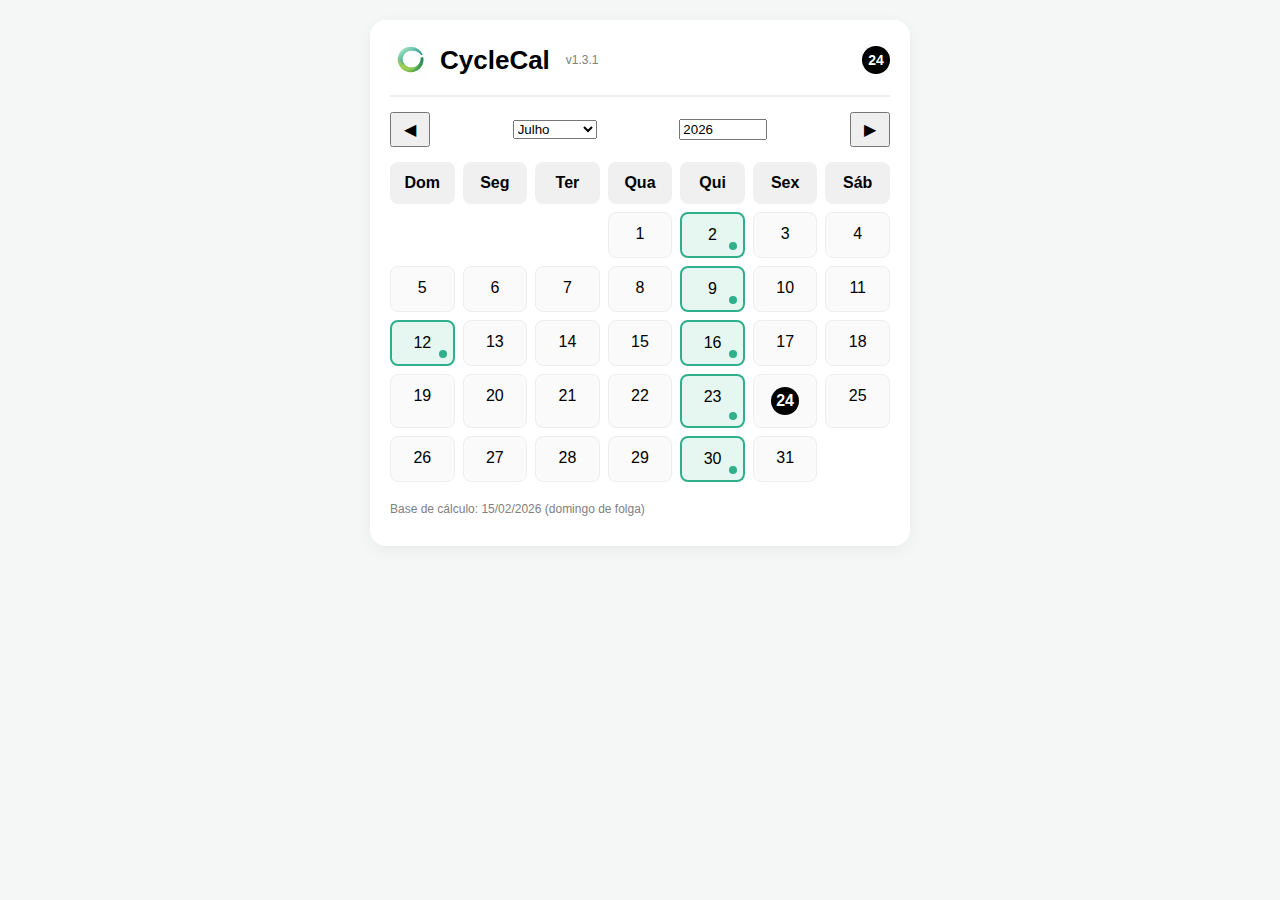
<file: docs/index.html>
<!DOCTYPE html>
<html lang="pt-BR">
<head>
    <meta charset="UTF-8">
    <meta name="viewport" content="width=device-width, initial-scale=1.0">
    <title>CycleCal</title>

    <link rel="manifest" href="manifest.json">
    <meta name="theme-color" content="#2FAF8A">

    <link rel="icon" href="icon-256.png" type="image/png">

    <!-- Versão 1.3.1 -->

    <style>
        body {
            font-family: Arial, sans-serif;
            background: #f5f7f6;
            margin: 0;
            padding: 20px;
        }

        .container {
            max-width: 500px;
            margin: auto;
            background: white;
            padding: 20px;
            border-radius: 16px;
            box-shadow: 0 4px 15px rgba(0,0,0,0.05);
        }

        .header {
            display: flex;
            justify-content: space-between;
            align-items: center;
        }

        .header-left {
            display: flex;
            align-items: center;
            gap: 10px;
        }

        .logo {
            width: 40px;
            height: 40px;
        }

        h1 {
            margin: 0;
            font-size: 26px;
        }

        .version {
            font-size: 12px;
            color: gray;
            margin-left: 6px;
        }

	.btn-hoje {
	    width: 28px;
	    height: 28px;
	    border-radius: 50%;
	    border: none;
	    background: black;
	    color: white;
	    font-weight: bold;
	    font-size: 14px;
	    cursor: pointer;

	    display: flex;
	    align-items: center;
	    justify-content: center;

	    padding: 0;
	    line-height: 1;
	}


        .line {
            margin: 15px 0;
            border-bottom: 2px solid #eee;
        }

        .controls {
            display: flex;
            justify-content: space-between;
            align-items: center;
            margin-bottom: 15px;
        }

        button {
            padding: 6px 12px;
            font-size: 16px;
        }

        .calendar {
            display: grid;
            grid-template-columns: repeat(7, 1fr);
            gap: 8px;
        }

        .day, .header-day {
            text-align: center;
            padding: 12px 0;
            border-radius: 8px;
        }

        .header-day {
            font-weight: bold;
            background: #f0f0f0;
        }

        .day {
            background: #fafafa;
            border: 1px solid #eee;
            position: relative;
        }

        .day.folga {
            background: #e6f7f1;
            border: 2px solid #2FAF8A;
        }

        .day.folga::after {
            content: "";
            width: 8px;
            height: 8px;
            background: #2FAF8A;
            border-radius: 50%;
            position: absolute;
            bottom: 6px;
            right: 6px;
        }

        .day.holiday {
            background: #ffeaea;
            border: 2px solid #c62828;
        }

        .day.cultural {
    	    background: #f3e8ff;
            border: 2px solid #8e44ad;
        }

        .day.today span {
            display: inline-block;
            width: 28px;
            height: 28px;
            line-height: 28px;
            border-radius: 50%;
            background: black;
            color: white;
            font-weight: bold;
        }

        .footer {
            margin-top: 20px;
            font-size: 12px;
            color: gray;
        }

        .footer .holidays {
            margin-top: 10px;
            color: #444;
        }
    </style>
</head>

<body>
<div class="container">

    <div class="header">
        <div class="header-left">
            <img src="icon-256.png" class="logo">
            <h1>CycleCal</h1>
            <span class="version">v1.3.1</span>
        </div>

        <button class="btn-hoje" id="btnHoje" onclick="irParaHoje()"></button>
    </div>

    <div class="line"></div>

    <div class="controls">
        <button onclick="mesAnterior()">◀</button>
        <select id="monthSelect"></select>
        <input type="number" id="yearInput" min="1900" max="2100" style="width:80px;">
        <button onclick="proximoMes()">▶</button>
    </div>

    <div class="calendar" id="calendario"></div>

    <div class="footer">
        Base de cálculo: 15/02/2026 (domingo de folga)
        <div class="holidays" id="listaFeriados"></div>
    </div>

</div>

<script>
let hoje = new Date();
let anoAtual = hoje.getFullYear();
let mesAtual = hoje.getMonth();

const monthNames = [
    "Janeiro","Fevereiro","Março","Abril","Maio","Junho",
    "Julho","Agosto","Setembro","Outubro","Novembro","Dezembro"
];

document.addEventListener("DOMContentLoaded", function () {

    document.getElementById("btnHoje").innerText = hoje.getDate();

    const monthSelect = document.getElementById("monthSelect");

    monthNames.forEach((nome, index) => {
        const option = document.createElement("option");
        option.value = index;
        option.textContent = nome;
        monthSelect.appendChild(option);
    });

    monthSelect.value = mesAtual;
    document.getElementById("yearInput").value = anoAtual;

    monthSelect.addEventListener("change", function() {
        mesAtual = parseInt(this.value);
        gerarCalendario(anoAtual, mesAtual);
    });

    document.getElementById("yearInput")
        .addEventListener("change", function() {
            const novoAno = parseInt(this.value);
            if (!isNaN(novoAno) && novoAno >= 1900 && novoAno <= 2100) {
                anoAtual = novoAno;
                gerarCalendario(anoAtual, mesAtual);
            }
        });
});

function irParaHoje() {
    hoje = new Date();
    anoAtual = hoje.getFullYear();
    mesAtual = hoje.getMonth();
    gerarCalendario(anoAtual, mesAtual);
    document.getElementById("btnHoje").innerText = hoje.getDate();
}

const baseFolgaDomingo = new Date(2026, 1, 15);

/* ===== FERIADOS FIXOS ===== */
/* (mantido exatamente igual ao original) */

const feriadosNacionais = [
    { dia: 1, mes: 0, nome: "Confraternização Universal" },
    { dia: 21, mes: 3, nome: "Tiradentes" },
    { dia: 1, mes: 4, nome: "Dia do Trabalho" },
    { dia: 7, mes: 8, nome: "Independência do Brasil" },
    { dia: 12, mes: 9, nome: "Nossa Senhora Aparecida" },
    { dia: 2, mes: 10, nome: "Finados" },
    { dia: 15, mes: 10, nome: "Proclamação da República" },
    { dia: 20, mes: 10, nome: "Dia da Consciência Negra" },
    { dia: 25, mes: 11, nome: "Natal" }
];

const feriadosCuritiba = [
    { dia: 8, mes: 8, nome: "Nossa Senhora da Luz dos Pinhais" }
];

const feriadosFixos = [...feriadosNacionais, ...feriadosCuritiba];

/* ===== restante do código (inalterado) ===== */

function calcularPascoa(ano) {
    const a = ano % 19;
    const b = Math.floor(ano / 100);
    const c = ano % 100;
    const d = Math.floor(b / 4);
    const e = b % 4;
    const f = Math.floor((b + 8) / 25);
    const g = Math.floor((b - f + 1) / 3);
    const h = (19 * a + b - d - g + 15) % 30;
    const i = Math.floor(c / 4);
    const k = c % 4;
    const l = (32 + 2 * e + 2 * i - h - k) % 7;
    const m = Math.floor((a + 11 * h + 22 * l) / 451);

    const mes = Math.floor((h + l - 7 * m + 114) / 31);
    const dia = ((h + l - 7 * m + 114) % 31) + 1;

    return new Date(ano, mes - 1, dia);
}

function gerarFeriadosMoveis(ano) {
    const pascoa = calcularPascoa(ano);

    const sextaSanta = new Date(pascoa);
    sextaSanta.setDate(pascoa.getDate() - 2);

    const corpusChristi = new Date(pascoa);
    corpusChristi.setDate(pascoa.getDate() + 60);

    return [
        { dia: sextaSanta.getDate(), mes: sextaSanta.getMonth(), nome: "Sexta-feira Santa" },
        { dia: pascoa.getDate(), mes: pascoa.getMonth(), nome: "Páscoa" },
        { dia: corpusChristi.getDate(), mes: corpusChristi.getMonth(), nome: "Corpus Christi" }
    ];
}

function gerarCarnaval(ano) {

    const pascoa = calcularPascoa(ano);

    const eventos = [];

    const offsets = [
        { offset: -51, nome: "Sexta-feira de Carnaval" },
        { offset: -50, nome: "Sábado de Carnaval" },
        { offset: -49, nome: "Domingo de Carnaval" },
        { offset: -48, nome: "Segunda-feira de Carnaval" },
        { offset: -47, nome: "Terça-feira de Carnaval" },
        { offset: -46, nome: "Quarta-feira de Cinzas (até 14h)" }
    ];

    offsets.forEach(item => {
        const data = new Date(pascoa);
        data.setDate(pascoa.getDate() + item.offset);

        eventos.push({
            dia: data.getDate(),
            mes: data.getMonth(),
            nome: item.nome
        });
    });

    return eventos;
}

function ehFeriado(data, lista) {
    return lista.find(f =>
        f.dia === data.getDate() &&
        f.mes === data.getMonth()
    );
}

function listarFeriadosDoMes(ano, mes, lista) {
    const listaDiv = document.getElementById("listaFeriados");
    listaDiv.innerHTML = "";

    const feriadosDoMes = lista
        .filter(f => f.mes === mes)
        .sort((a, b) => a.dia - b.dia);

    feriadosDoMes.forEach(f => {
        const div = document.createElement("div");
        div.innerText =
            `${String(f.dia).padStart(2,'0')}/` +
            `${String(f.mes + 1).padStart(2,'0')} – ${f.nome}`;
        listaDiv.appendChild(div);
    });
}

function ehFolga(data) {
    if (data.getDay() === 4) return true;

    if (data.getDay() === 0) {
        const diff = Math.floor((data - baseFolgaDomingo) / (1000 * 60 * 60 * 24));
        const semanas = Math.floor(diff / 7);
        return semanas % 3 === 0;
    }

    return false;
}

function gerarCalendario(ano, mes) {
    const calendario = document.getElementById("calendario");
    calendario.innerHTML = "";

    document.getElementById("monthSelect").value = mes;
    document.getElementById("yearInput").value = ano;

    const diasSemana = ["Dom","Seg","Ter","Qua","Qui","Sex","Sáb"];

    diasSemana.forEach(d => {
        const el = document.createElement("div");
        el.className = "header-day";
        el.innerText = d;
        calendario.appendChild(el);
    });

    const primeiroDia = new Date(ano, mes, 1);
    const inicio = primeiroDia.getDay();
    const diasNoMes = new Date(ano, mes + 1, 0).getDate();

    const feriadosMoveis = gerarFeriadosMoveis(ano);
    const carnaval = gerarCarnaval(ano);

    const todosFeriados = [...feriadosFixos, ...feriadosMoveis];

    for (let i = 0; i < inicio; i++) {
        calendario.appendChild(document.createElement("div"));
    }

    for (let dia = 1; dia <= diasNoMes; dia++) {
        const data = new Date(ano, mes, dia);
        const el = document.createElement("div");
        el.className = "day";

        const span = document.createElement("span");
        span.innerText = dia;
        el.appendChild(span);

        if (ehFolga(data)) el.classList.add("folga");
        if (ehFeriado(data, todosFeriados)) el.classList.add("holiday");
	if (ehFeriado(data, carnaval)) el.classList.add("cultural");

        if (
            dia === hoje.getDate() &&
            mes === hoje.getMonth() &&
            ano === hoje.getFullYear()
        ) {
            el.classList.add("today");
        }

        calendario.appendChild(el);
    }

    listarFeriadosDoMes(ano, mes, [...todosFeriados, ...carnaval]);
		}

function proximoMes() {
    mesAtual++;
    if (mesAtual > 11) {
        mesAtual = 0;
        anoAtual++;
    }
    gerarCalendario(anoAtual, mesAtual);
}

function mesAnterior() {
    mesAtual--;
    if (mesAtual < 0) {
        mesAtual = 11;
        anoAtual--;
    }
    gerarCalendario(anoAtual, mesAtual);
}

gerarCalendario(anoAtual, mesAtual);

/* ===== KEYBOARD NAVIGATION v1.2.3 ===== */

document.addEventListener("keydown", function(e) {

    if (e.target.tagName === "INPUT") return;

    switch (e.key) {
        case "ArrowLeft":
            mesAnterior();
            break;

        case "ArrowRight":
            proximoMes();
            break;

        case "ArrowUp":
            anoAtual--;
            gerarCalendario(anoAtual, mesAtual);
            break;

        case "ArrowDown":
            anoAtual++;
            gerarCalendario(anoAtual, mesAtual);
            break;
    }

});

/* ===== SWIPE NAVIGATION v1.2.3 ===== */

let touchStartX = 0;
let touchStartY = 0;
let swipeLocked = false;

		const calendarioEl = document.getElementById("calendario");

calendarioEl.addEventListener("touchstart", function(e) {
    const touch = e.changedTouches[0];
    touchStartX = touch.clientX;
    touchStartY = touch.clientY;
}, { passive: true });

calendarioEl.addEventListener("touchend", function(e) {

    if (swipeLocked) return;

    const touch = e.changedTouches[0];

    const deltaX = touch.clientX - touchStartX;
    const deltaY = touch.clientY - touchStartY;

    const threshold = calendarioEl.clientWidth * 0.18;

    // Ignorar se movimento for mais vertical que horizontal
    if (Math.abs(deltaY) > Math.abs(deltaX)) return;

    if (deltaX > threshold) {
	proximoMes();
    } else if (deltaX < -threshold) {
        mesAnterior();
    }

}, { passive: true });


if ("serviceWorker" in navigator) {
    navigator.serviceWorker.register("sw.js");
}

</script>

</body>
</html>
</file>
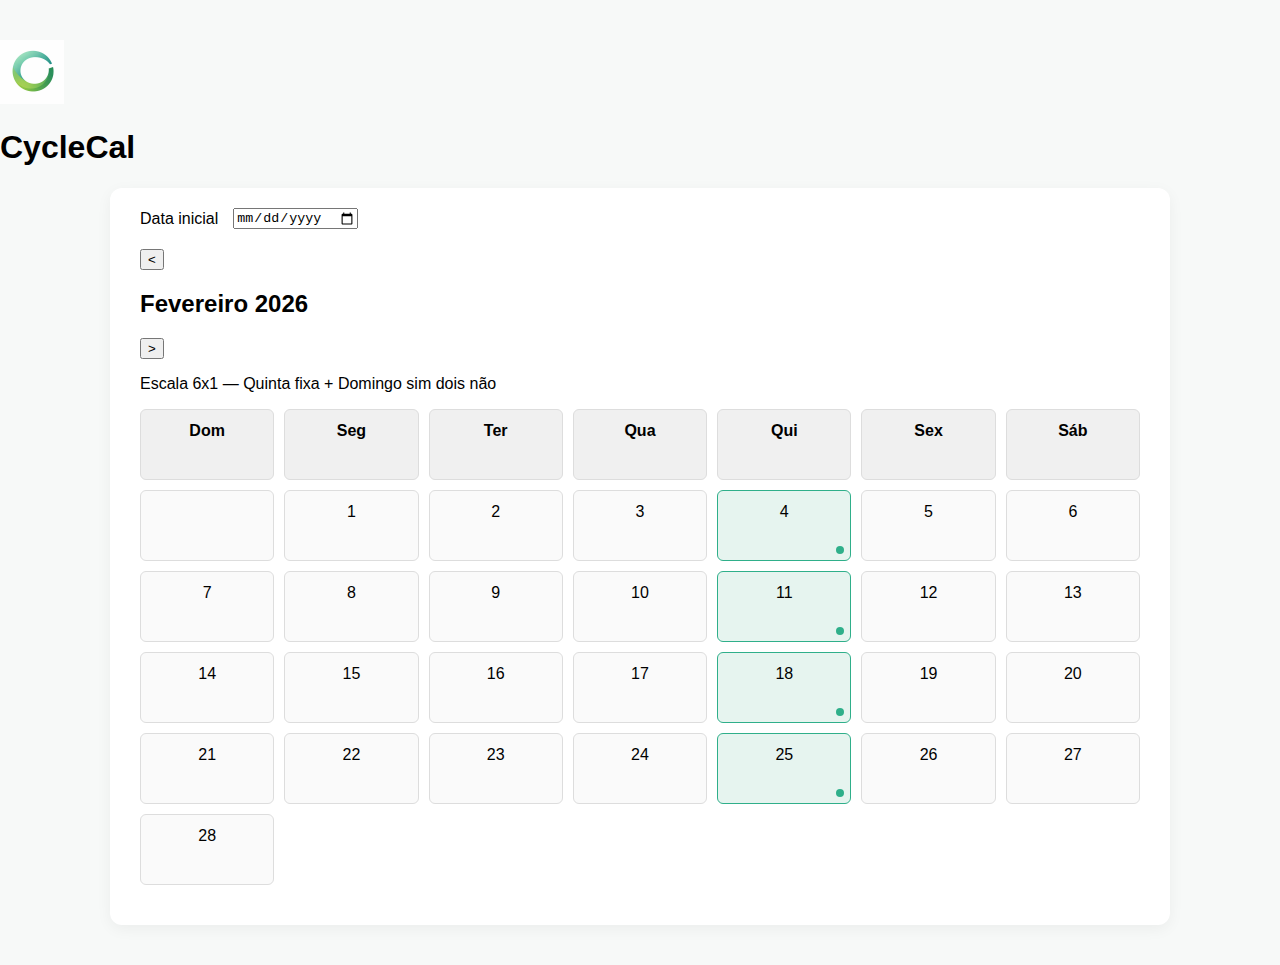
<file: templates/index_v1.html>
<!DOCTYPE html>
<html lang="pt-BR">
<head>
  <meta charset="UTF-8">
  <title>CycleCal</title>
  <link rel="stylesheet" href="../static/css/style.css">
</head>

<body>

  <header>
    <img
      src="../static/img/cyclecal-logo-256.png"
      alt="CycleCal"
      style="height: 64px;"
    >
    <h1>CycleCal</h1>
  </header>

  <main class="container">

    <section class="controls">
      <label for="start-date">Data inicial</label>
      <input type="date" id="start-date">
    </section>

    <section class="calendar">

      <div class="calendar-header">
        <button class="month-nav">&lt;</button>
        <h2>Fevereiro 2026</h2>
        <button class="month-nav">&gt;</button>
      </div>

      <p class="calendar-subtitle">
        Escala 6x1 — Quinta fixa + Domingo sim dois não
      </p>

      <div class="calendar-grid">

        <!-- Cabeçalhos -->
        <div class="day header">Dom</div>
        <div class="day header">Seg</div>
        <div class="day header">Ter</div>
        <div class="day header">Qua</div>
        <div class="day header">Qui</div>
        <div class="day header">Sex</div>
        <div class="day header">Sáb</div>

        <!-- Semana 1 -->
        <div class="day empty"></div>
        <div class="day">1</div>
        <div class="day">2</div>
        <div class="day">3</div>
        <div class="day folga">4</div>
        <div class="day">5</div>
        <div class="day">6</div>

        <!-- Semana 2 -->
        <div class="day">7</div>
        <div class="day">8</div>
        <div class="day">9</div>
        <div class="day">10</div>
        <div class="day folga">11</div>
        <div class="day">12</div>
        <div class="day">13</div>

        <!-- Semana 3 -->
        <div class="day">14</div>
        <div class="day">15</div>
        <div class="day">16</div>
        <div class="day">17</div>
        <div class="day folga">18</div>
        <div class="day">19</div>
        <div class="day">20</div>

        <!-- Semana 4 -->
        <div class="day">21</div>
        <div class="day">22</div>
        <div class="day">23</div>
        <div class="day">24</div>
        <div class="day folga">25</div>
        <div class="day">26</div>
        <div class="day">27</div>

        <!-- Semana 5 -->
        <div class="day">28</div>

      </div>

    </section>

  </main>

</body>
</html>
</file>
<file: static/css/style.css>
body {
  font-family: Arial, sans-serif;
  background: #f7f9f8;
  margin: 0;
  padding: 40px 0;
}

.container {
  max-width: 1000px;
  margin: 0 auto;
  padding: 20px 30px 40px 30px;
  background: white;
  border-radius: 12px;
  box-shadow: 0 4px 15px rgba(0, 0, 0, 0.05);
}

.app-header {
  display: flex;
  align-items: center;
  gap: 15px;
  margin-bottom: 15px;
  padding-bottom: 15px;
  border-bottom: 2px solid #e0e0e0;
}

.logo {
  height: 60px;
}

.app-header h1 {
  margin: 0;
  font-size: 1.8rem;
}

.controls {
  display: flex;
  align-items: center;
  gap: 15px;
  margin-bottom: 20px;
}

.controls button {
  padding: 6px 12px;
  font-size: 1rem;
  cursor: pointer;
}

#titulo {
  font-weight: bold;
  font-size: 1.1rem;
}

.calendar-grid {
  display: grid;
  grid-template-columns: repeat(7, 1fr);
  gap: 10px;
}

.day.header {
  font-weight: bold;
  background: #f0f0f0;
}

.day {
  position: relative;
  border: 1px solid #ddd;
  padding: 12px;
  text-align: center;
  min-height: 45px;
  border-radius: 6px;
  background: #fafafa;
  transition: all 0.2s ease;
}

.day:hover {
  background: #f0f4f3;
  cursor: pointer;
  transform: translateY(-2px);
}

/* Quinta-feira = folga */
.day.folga {
  background: #e6f4ef;
  border: 1px solid #2FAF8A;
}

.day.folga::after {
  content: "";
  width: 8px;
  height: 8px;
  background: #2FAF8A;
  border-radius: 50%;
  position: absolute;
  bottom: 6px;
  right: 6px;
}

.day.hoje {
  border: 2px solid #2FAF8A;
  background: #f0fbf7;
}

.versao {
  font-size: 0.6em;
  color: #888;
  margin-left: 8px;
  font-weight: normal;
}
</file>
